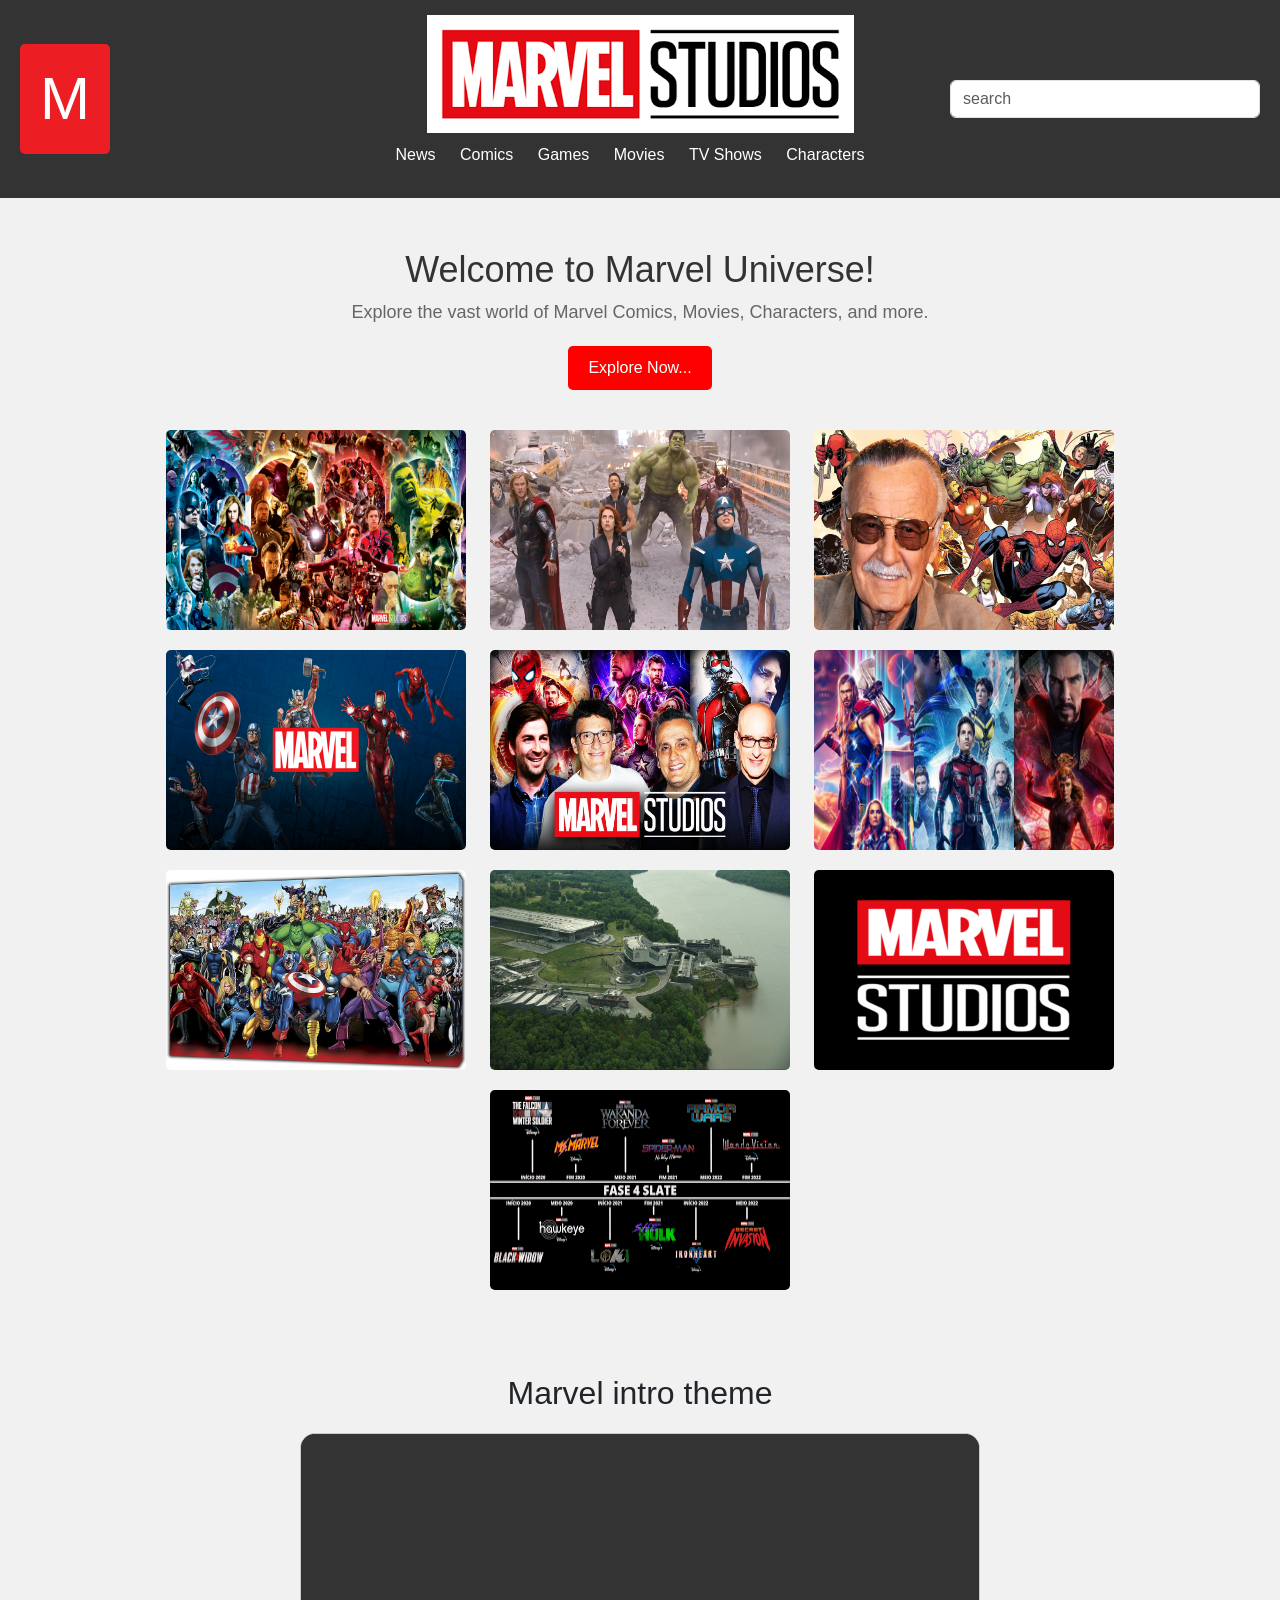
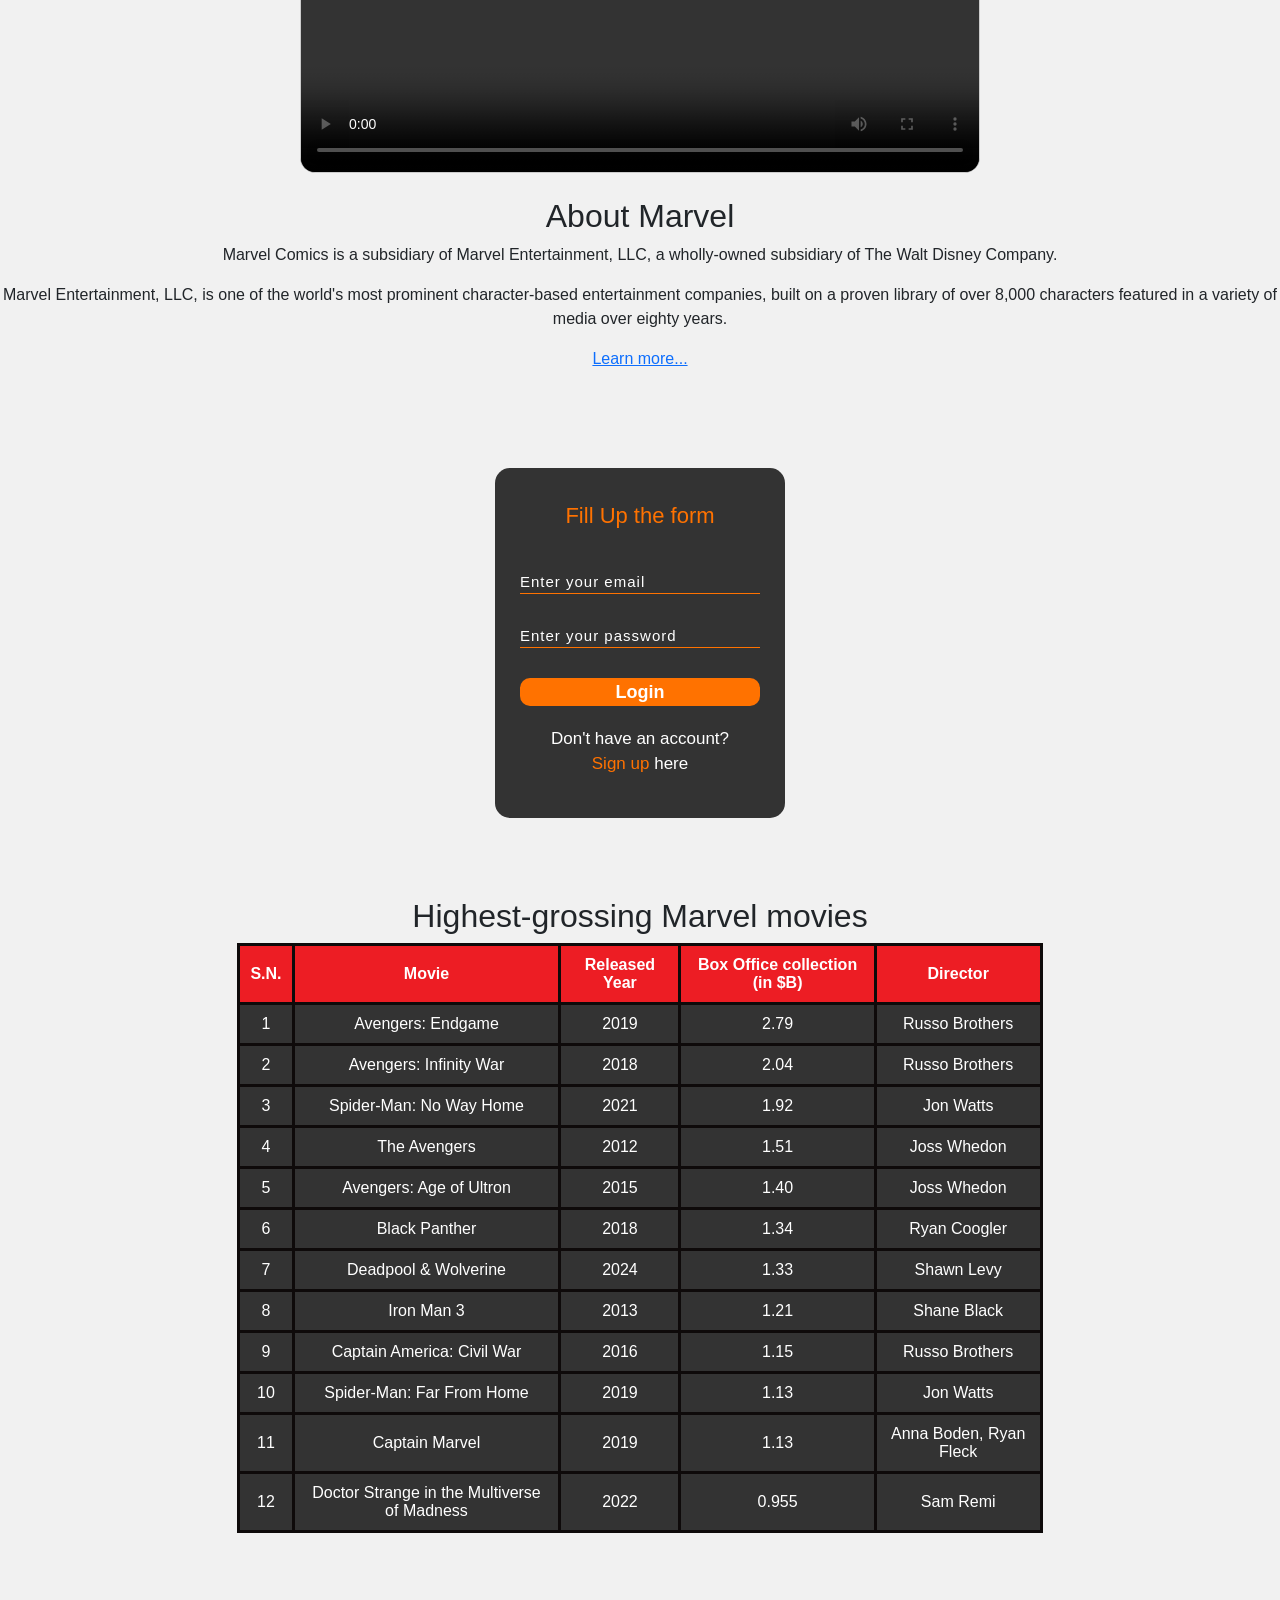
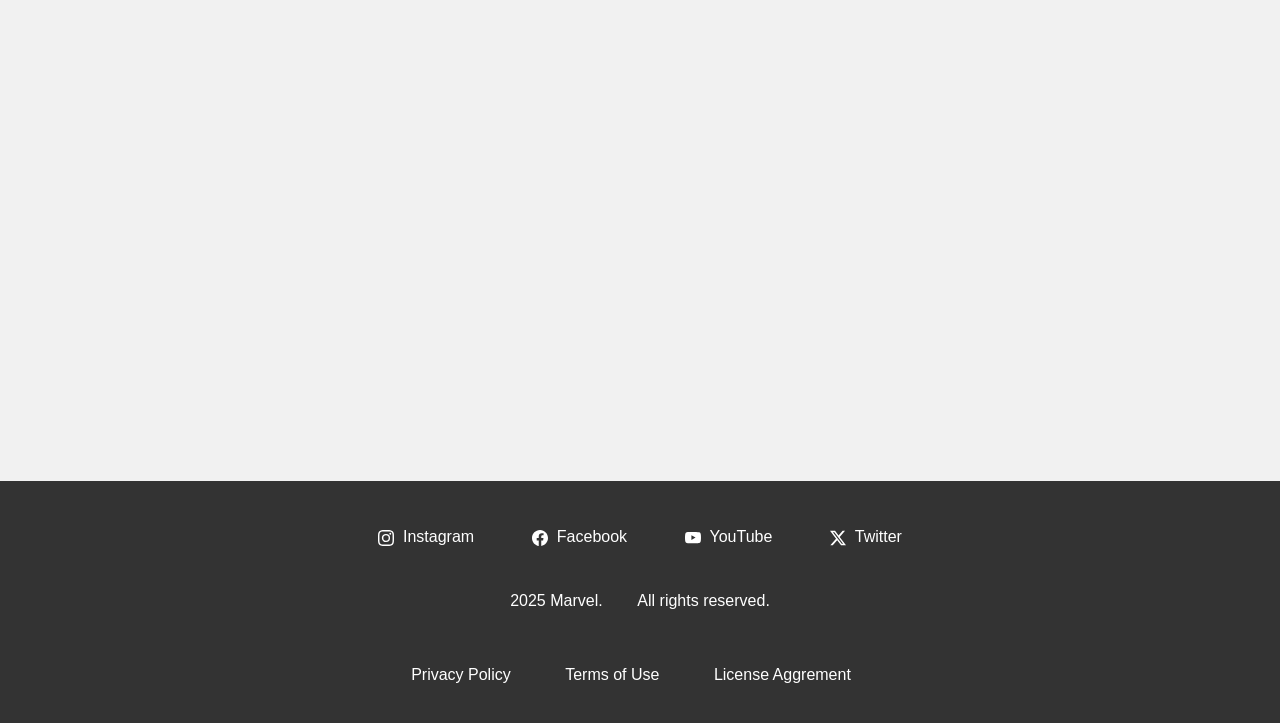
<file: index.html>
<html>

<head>
    <title>Marvel Website</title>

    <link href="https://cdn.jsdelivr.net/npm/bootstrap@5.3.2/dist/css/bootstrap.min.css" rel="stylesheet"
        integrity="sha384-T3c6CoIi6uLrA9TneNEoa7RxnatzjcDSCmG1MXxSR1GAsXEV/Dwwykc2MPK8M2HN" crossorigin="anonymous">

    <link rel="stylesheet" href="MainSection.css">
    <link rel="stylesheet" href="Header.css">
    <link rel="stylesheet" href="form.css">
    <link rel="stylesheet" href="table.css">
    <link rel="stylesheet" href="Footer.css">

</head>

<body>

    <!-- Header Section start-->
    <header class="header">
        <div class="left-section">
            <abbr title="This is a Marvel website made by Dinesh Poudel as a project of HTML and css of 3rd semester."
                class="initialism">
                <button class="M">M</button></abbr>
        </div>
        <div class="center-section">
            <img src="MarvelLogo.jpg" alt="Marvel Logo">
            <nav class="navigation">
                <ul>
                    <li><a href="https://www.marvel.com/articles">News</a></li>
                    <li><a href="https://www.marvel.com/comics">Comics</a></li>
                    <li><a href="https://www.marvel.com/games">Games</a></li>
                    <li><a href="https://www.marvel.com/movies">Movies</a></li>
                    <li><a href="https://www.marvel.com/tv-shows">TV Shows</a></li>
                    <li><a href="https://www.marvel.com/characters">Characters</a></li>
                </ul>
            </nav>
        </div>
        <div class="right-section">
            <input class="form-control me-2" type="search" placeholder="search" aria-label="search">
        </div>
    </header>
    <!-- Header Section end -->

    <!-- Main Content Section start-->
    <section class="main-content">
        <div class="container">
            <h1>Welcome to Marvel Universe!</h1>
            <p>Explore the vast world of Marvel Comics, Movies, Characters, and more.</p>

            <a href="https://www.marvel.com/" target="#"><button class="explore-button">Explore Now...</button></a>

            <div class="image-gallery">
                <img src="all.jpg" alt="Marvel Image 1">
                <img src="Original.jpg" alt="Marvel Image 2">
                <img src="StanLee.jpg" alt="Marvel Image 3">
                <img src="MarvelMarvel.jpg" alt="Marvel Image 4">
                <img src="creatives.jpg" alt="Marvel Image 5">
                <img src="Characters3.avif" alt="Marvel Image 6">
                <img src="Characters2.jpg" alt="Marvel Image 7">
                <img src="avengers headquarters.jpg" alt="Marvel Image 8">
                <img src="logo.jpg" alt="Marvel Image 9">
                <img src="Upcoming.png" alt="Marvel Image 10">
            </div>
        </div>
    </section>
    <br>

    <div class="video-section">
        <h2>Marvel intro theme</h2>
        <video class="video" width="680" height="340" controls>
            <source src="marvelintro.mp4" type="video/mp4">
        </video>
    </div>
    <br>


    <div class="Information">
        <h2>About Marvel</h2>
        <p>Marvel Comics is a subsidiary of Marvel Entertainment, LLC, a wholly-owned subsidiary of The Walt Disney
            Company.</p>
        <p>Marvel Entertainment, LLC, is one of the world's most prominent character-based entertainment companies,
            built on a proven library of over 8,000 characters featured in a variety of media over eighty years.</p>
        <a class="learnmore" href="https://en.wikipedia.org/wiki/Marvel" target="#">Learn more...</a>
    </div>
    <br><br><br>




    <section class="form-section">

        <form class="form">
            <h1>Fill Up the form</h1>
            <input type="email" name="email" placeholder="Enter your email">
            <input type="password" name="" placeholder="Enter your password">
            <button class="button"> <a href="#">Login </a> </button>
            <p class="link">Don't have an account? <br>
                <a href="#">Sign up </a> here</a>
            </p>
        </form>

    </section>
    <br>
    <!-- Main Content Section end -->


    <!-- Table Section Start -->

    <section class="table-section">
        <h2>Highest-grossing Marvel movies</h2>
        <table class="marvel-table">
            <tr>
                <th>S.N.</th>
                <th>Movie</th>
                <th>Released Year</th>
                <th>Box Office collection (in $B)</th>
                <th>Director</th>
            </tr>
            <tr>
                <td>1</td>
                <td>Avengers: Endgame</td>
                <td>2019</td>
                <td>2.79</td>
                <td>Russo Brothers</td>
            </tr>
            <tr>
                <td>2</td>
                <td>Avengers: Infinity War</td>
                <td>2018</td>
                <td>2.04</td>
                <td>Russo Brothers</td>
            </tr>
            <tr>
                <td>3</td>
                <td>Spider-Man: No Way Home</td>
                <td>2021</td>
                <td>1.92</td>
                <td>Jon Watts</td>
            </tr>
            <tr>
                <td>4</td>
                <td>The Avengers</td>
                <td>2012</td>
                <td>1.51</td>
                <td>Joss Whedon</td>
            </tr>
            <tr>
                <td>5</td>
                <td>Avengers: Age of Ultron</td>
                <td>2015</td>
                <td>1.40</td>
                <td>Joss Whedon</td>
            </tr>
            <tr>
                <td>6</td>
                <td>Black Panther</td>
                <td>2018</td>
                <td>1.34</td>
                <td>Ryan Coogler</td>
            </tr>
            <tr>
                <td>7</td>
                <td>Deadpool & Wolverine</td>
                <td>2024</td>
                <td>1.33</td>
                <td>Shawn Levy</td>
            </tr>
            <tr>
                <td>8</td>
                <td>Iron Man 3</td>
                <td>2013</td>
                <td>1.21</td>
                <td>Shane Black</td>
            </tr>
            <tr>
                <td>9</td>
                <td>Captain America: Civil War</td>
                <td>2016</td>
                <td>1.15</td>
                <td>Russo Brothers</td>
            </tr>
            <tr>
                <td>10</td>
                <td>Spider-Man: Far From Home</td>
                <td>2019</td>
                <td>1.13</td>
                <td>Jon Watts</td>
            </tr>
            <tr>
                <td>11</td>
                <td>Captain Marvel</td>
                <td>2019</td>
                <td>1.13</td>
                <td>Anna Boden, Ryan Fleck</td>
            </tr>
            <tr>
                <td>12</td>
                <td>Doctor Strange in the Multiverse of Madness</td>
                <td>2022</td>
                <td>0.955</td>
                <td>Sam Remi</td>
            </tr>
        </table>
    </section>

    <!-- Table Section end -->

    <!-- Map Section start-->
    <div class="map" style="margin:20px" align=center>
        <iframe
            src="https://www.google.com/maps/embed?pb=!1m18!1m12!1m3!1d3751.210008148518!2d-117.92004608842304!3d33.80654303055196!2m3!1f0!2f0!3f0!3m2!1i1024!2i768!4f13.1!3m3!1m2!1s0x80dd296a6ed1aa81%3A0x962fcff04d463a87!2sAvengers%20Headquarters!5e1!3m2!1sen!2snp!4v1739634288958!5m2!1sen!2snp"
            width="600" height="450" style="border:0;" allowfullscreen="" loading="lazy"
            referrerpolicy="no-referrer-when-downgrade"></iframe>
    </div><br><br>
    <!-- Map Section end -->

    <!-- Footer Section starting -->
    <footer class="footer">
        <div class="container">
            <br>
            <ul class="social-links">
                <li><a href="https://www.instagram.com/marvelstudios/#"><svg xmlns="http://www.w3.org/2000/svg" width="16" height="16" fill="currentColor" class="bi bi-instagram" viewBox="0 0 16 16">
                    <path d="M8 0C5.829 0 5.556.01 4.703.048 3.85.088 3.269.222 2.76.42a3.9 3.9 0 0 0-1.417.923A3.9 3.9 0 0 0 .42 2.76C.222 3.268.087 3.85.048 4.7.01 5.555 0 5.827 0 8.001c0 2.172.01 2.444.048 3.297.04.852.174 1.433.372 1.942.205.526.478.972.923 1.417.444.445.89.719 1.416.923.51.198 1.09.333 1.942.372C5.555 15.99 5.827 16 8 16s2.444-.01 3.298-.048c.851-.04 1.434-.174 1.943-.372a3.9 3.9 0 0 0 1.416-.923c.445-.445.718-.891.923-1.417.197-.509.332-1.09.372-1.942C15.99 10.445 16 10.173 16 8s-.01-2.445-.048-3.299c-.04-.851-.175-1.433-.372-1.941a3.9 3.9 0 0 0-.923-1.417A3.9 3.9 0 0 0 13.24.42c-.51-.198-1.092-.333-1.943-.372C10.443.01 10.172 0 7.998 0zm-.717 1.442h.718c2.136 0 2.389.007 3.232.046.78.035 1.204.166 1.486.275.373.145.64.319.92.599s.453.546.598.92c.11.281.24.705.275 1.485.039.843.047 1.096.047 3.231s-.008 2.389-.047 3.232c-.035.78-.166 1.203-.275 1.485a2.5 2.5 0 0 1-.599.919c-.28.28-.546.453-.92.598-.28.11-.704.24-1.485.276-.843.038-1.096.047-3.232.047s-2.39-.009-3.233-.047c-.78-.036-1.203-.166-1.485-.276a2.5 2.5 0 0 1-.92-.598 2.5 2.5 0 0 1-.6-.92c-.109-.281-.24-.705-.275-1.485-.038-.843-.046-1.096-.046-3.233s.008-2.388.046-3.231c.036-.78.166-1.204.276-1.486.145-.373.319-.64.599-.92s.546-.453.92-.598c.282-.11.705-.24 1.485-.276.738-.034 1.024-.044 2.515-.045zm4.988 1.328a.96.96 0 1 0 0 1.92.96.96 0 0 0 0-1.92m-4.27 1.122a4.109 4.109 0 1 0 0 8.217 4.109 4.109 0 0 0 0-8.217m0 1.441a2.667 2.667 0 1 1 0 5.334 2.667 2.667 0 0 1 0-5.334"/>
                  </svg>&nbsp;&nbsp;Instagram</a></li> &nbsp;&nbsp;&nbsp;&nbsp;

                <li><a href="https://www.facebook.com/Marvel"><svg xmlns="http://www.w3.org/2000/svg" width="16" height="16" fill="currentColor" class="bi bi-facebook" viewBox="0 0 16 16">
                    <path d="M16 8.049c0-4.446-3.582-8.05-8-8.05C3.58 0-.002 3.603-.002 8.05c0 4.017 2.926 7.347 6.75 7.951v-5.625h-2.03V8.05H6.75V6.275c0-2.017 1.195-3.131 3.022-3.131.876 0 1.791.157 1.791.157v1.98h-1.009c-.993 0-1.303.621-1.303 1.258v1.51h2.218l-.354 2.326H9.25V16c3.824-.604 6.75-3.934 6.75-7.951"/>
                  </svg>&nbsp;&nbsp;Facebook</a></li> &nbsp;&nbsp;&nbsp;&nbsp;

                <li><a href="https://www.youtube.com/@marvel"><svg xmlns="http://www.w3.org/2000/svg" width="16" height="16" fill="currentColor" class="bi bi-youtube" viewBox="0 0 16 16">
                    <path d="M8.051 1.999h.089c.822.003 4.987.033 6.11.335a2.01 2.01 0 0 1 1.415 1.42c.101.38.172.883.22 1.402l.01.104.022.26.008.104c.065.914.073 1.77.074 1.957v.075c-.001.194-.01 1.108-.082 2.06l-.008.105-.009.104c-.05.572-.124 1.14-.235 1.558a2.01 2.01 0 0 1-1.415 1.42c-1.16.312-5.569.334-6.18.335h-.142c-.309 0-1.587-.006-2.927-.052l-.17-.006-.087-.004-.171-.007-.171-.007c-1.11-.049-2.167-.128-2.654-.26a2.01 2.01 0 0 1-1.415-1.419c-.111-.417-.185-.986-.235-1.558L.09 9.82l-.008-.104A31 31 0 0 1 0 7.68v-.123c.002-.215.01-.958.064-1.778l.007-.103.003-.052.008-.104.022-.26.01-.104c.048-.519.119-1.023.22-1.402a2.01 2.01 0 0 1 1.415-1.42c.487-.13 1.544-.21 2.654-.26l.17-.007.172-.006.086-.003.171-.007A100 100 0 0 1 7.858 2zM6.4 5.209v4.818l4.157-2.408z"/>
                  </svg>&nbsp;&nbsp;YouTube</a></li> &nbsp;&nbsp;&nbsp;&nbsp;
                
                <li><a href="http://twitter.com/marvel" target="#"><svg xmlns="http://www.w3.org/2000/svg" width="16" height="16" fill="currentColor" class="bi bi-twitter-x" viewBox="0 0 16 16">
                    <path d="M12.6.75h2.454l-5.36 6.142L16 15.25h-4.937l-3.867-5.07-4.425 5.07H.316l5.733-6.57L0 .75h5.063l3.495 4.633L12.601.75Zm-.86 13.028h1.36L4.323 2.145H2.865z"/>
                  </svg>&nbsp;&nbsp;Twitter</a></li>
            </ul><br>
            <p>2025 Marvel. &nbsp;&nbsp;&nbsp;&nbsp;&nbsp;&nbsp;&nbsp;All rights reserved.</p><br>
            <ul class="footer-links">
                <li><a href="https://privacy.thewaltdisneycompany.com/en/current-privacy-policy/">Privacy Policy</a>
                </li>
                <li><a href="https://disneytermsofuse.com/">Terms of Use</a></li>
                <li><a href="https://www.marvel.com/corporate/license_tou">License Aggrement</a></li>
            </ul>
        </div>
    </footer>
    <!-- Footer Section end -->
</body>

</html>
</file>
<file: MainSection.css>
* {
  margin: 0;
  padding: 0;
}

body {
  font-family: Arial;
  background-color: #f1f1f1;
}


.main-content {
  padding: 50px 0;
  text-align: center;
}

.main-content h1 {
  font-size: 36px;
  color: #333;
}

.main-content p {
  font-size: 18px;
  color: #666;
  margin-bottom: 20px;
}

.explore-button {
  padding: 10px 20px;
  background-color: #ff0000;
  color: #fff;
  border: none;
  border-radius: 5px;
  font-size: 16px;
  cursor: pointer;
}

.explore-button:hover {
  background-color: #333;
}


.image-gallery {
  margin-top: 30px;
}

.image-gallery img {
  width: 300px;
  height: 200px;
  margin: 10px;
  border-radius: 5px;
}

img:hover {
  transition: transform 0.3s ease-in-out;
  transform: scale(1.06);
}



.video-section {
  text-align: center;
}

.video {
  display: block;
  margin: 0 auto;
  margin-top: 20px;
  border: 1px solid #ccc;
  border-radius: 15px;
  background-color: #333;
}

.video:hover {
  transition: transform 0.3s ease-in-out;
  transform: scale(1.06);
}



.Information {
  text-align: center;
}



/* The css below is for Website.html only */
.view-table {
  padding: 10px 20px;
  background-color: #ff0000;
  color: #fff;
  border: none;
  border-radius: 5px;
  font-size: 16px;
  cursor: pointer;
  margin: 0 auto;

}
</file>
<file: Header.css>
.header {
    display: flex;
    justify-content: space-between;
    align-items: center;
    background-color: #333;
    padding: 15px 20px;
}

.left-section {
    flex: 1;
}

.center-section {
    flex: 2;
    text-align: center;
}

.right-section {
    flex: 1;
    text-align: right;
}

.M {
    background-color: #ed1d24;
    color: #fff;
    border: none;
    padding: 10px 20px;
    font-size: 60px;
    border-radius: 5px;
    cursor: pointer;
}

.search-bar {
    padding: 8px 12px;
    border-radius: 5px;
    border: 1px solid #ccc;
    width: 222px;
    font-size: 20px;
    color: rgb(7, 2, 2);
}

.search-bar::placeholder {
    color: #343232;
    opacity: 1;
    text-align: center;
}


.navigation {
    margin-top: 10px;
}

.navigation ul {
    list-style-type: none;
    padding: 0;
}

.navigation ul li {
    display: inline;
    margin-right: 20px;
}

.navigation ul li a {
    color: #fff;
    text-decoration: none;
    font-size: 16px;
}

.navigation ul li a:hover {
    color: #ed1d24;
}
</file>
<file: form.css>
.form-section {
    display: flex;
    align-items: center;
    justify-content: center;
}

.form {
    width: 290px;
    height: 350px;
    background: linear-gradient(to top, #333 50%, #333 50%);
    border-radius: 15px;
    padding: 25px;
    display: flex;
    flex-direction: column;
    align-items: center;
    justify-content: center;
    margin: 25px;
}


.form h1 {
    width: 240px;
    font-family: sans-serif;
    text-align: center;
    color: #ff7200;
    font-size: 22px;
    border-radius: 10px;
    margin: 2px;
    padding: 8px;
}

.form input {
    width: 240px;
    height: 35px;
    background: transparent;
    border-bottom: 1px solid #ff7200;
    border-top: none;
    border-right: none;
    border-left: none;
    color: #fff;
    font-size: 15px;
    letter-spacing: 1px;
    margin-top: 30px;
    font-family: sans-serif;
}

.form input:focus {
    outline: none;
}

::placeholder {
    color: #fff;
    font-family: Arial;
}

.button {
    width: 240px;
    height: 40px;
    background: #ff7200;
    border: none;
    margin-top: 30px;
    font-size: 18px;
    border-radius: 10px;
    cursor: pointer;
    color: #fff;
    transition: 0.4s ease;

}

.button:hover {
    background: #dc0e0e;
    color: #ff7200;
}

.button a {
    text-decoration: none;
    color: white;
    font-weight: bold;
}

.form .link {
    font-family: Arial, Helvetica, sans-serif;
    font-size: 17px;
    padding-top: 20px;
    text-align: center;
    color: #fff;
}

.form .link a {
    text-decoration: none;
    color: #ff7200;

}
</file>
<file: table.css>
.table-section {
    text-align: center;
    margin: 30px;
}

.marvel-table {
    width: 66%;
    margin: 0 auto;
    /* border-collapse: collapse; */
}

.marvel-table th, .marvel-table td {
    border: 3px solid rgb(14, 10, 10);
    padding: 10px;
    text-align: center;
    background-color: #333;
    color: #fff;
}

.marvel-table th {
    background-color: #ed1d24;
}
</file>
<file: Footer.css>
.footer {
    background-color: #333;
    color: #fff;
    padding: 20px 0;
    text-align: center;
  }
  
  .footer-links {
    margin-top: 10px;
  }
  
  .footer-links li {
    display: inline;
    margin-right: 50px;
  }
  
  .footer-links li a {
    color: #fff;
    text-decoration: none;
  }
  
  .footer-links li a:hover{
    color: red;
  }

  .social-links {
    list-style: none;
    padding: 0;
    display: flex;
    justify-content: center;
}

.social-links li {
    margin: 0 20px;
}

.social-links a {
    color: #fff;
    text-decoration: none;
}

.social-links li a:hover{
    color: red;
}
</file>
